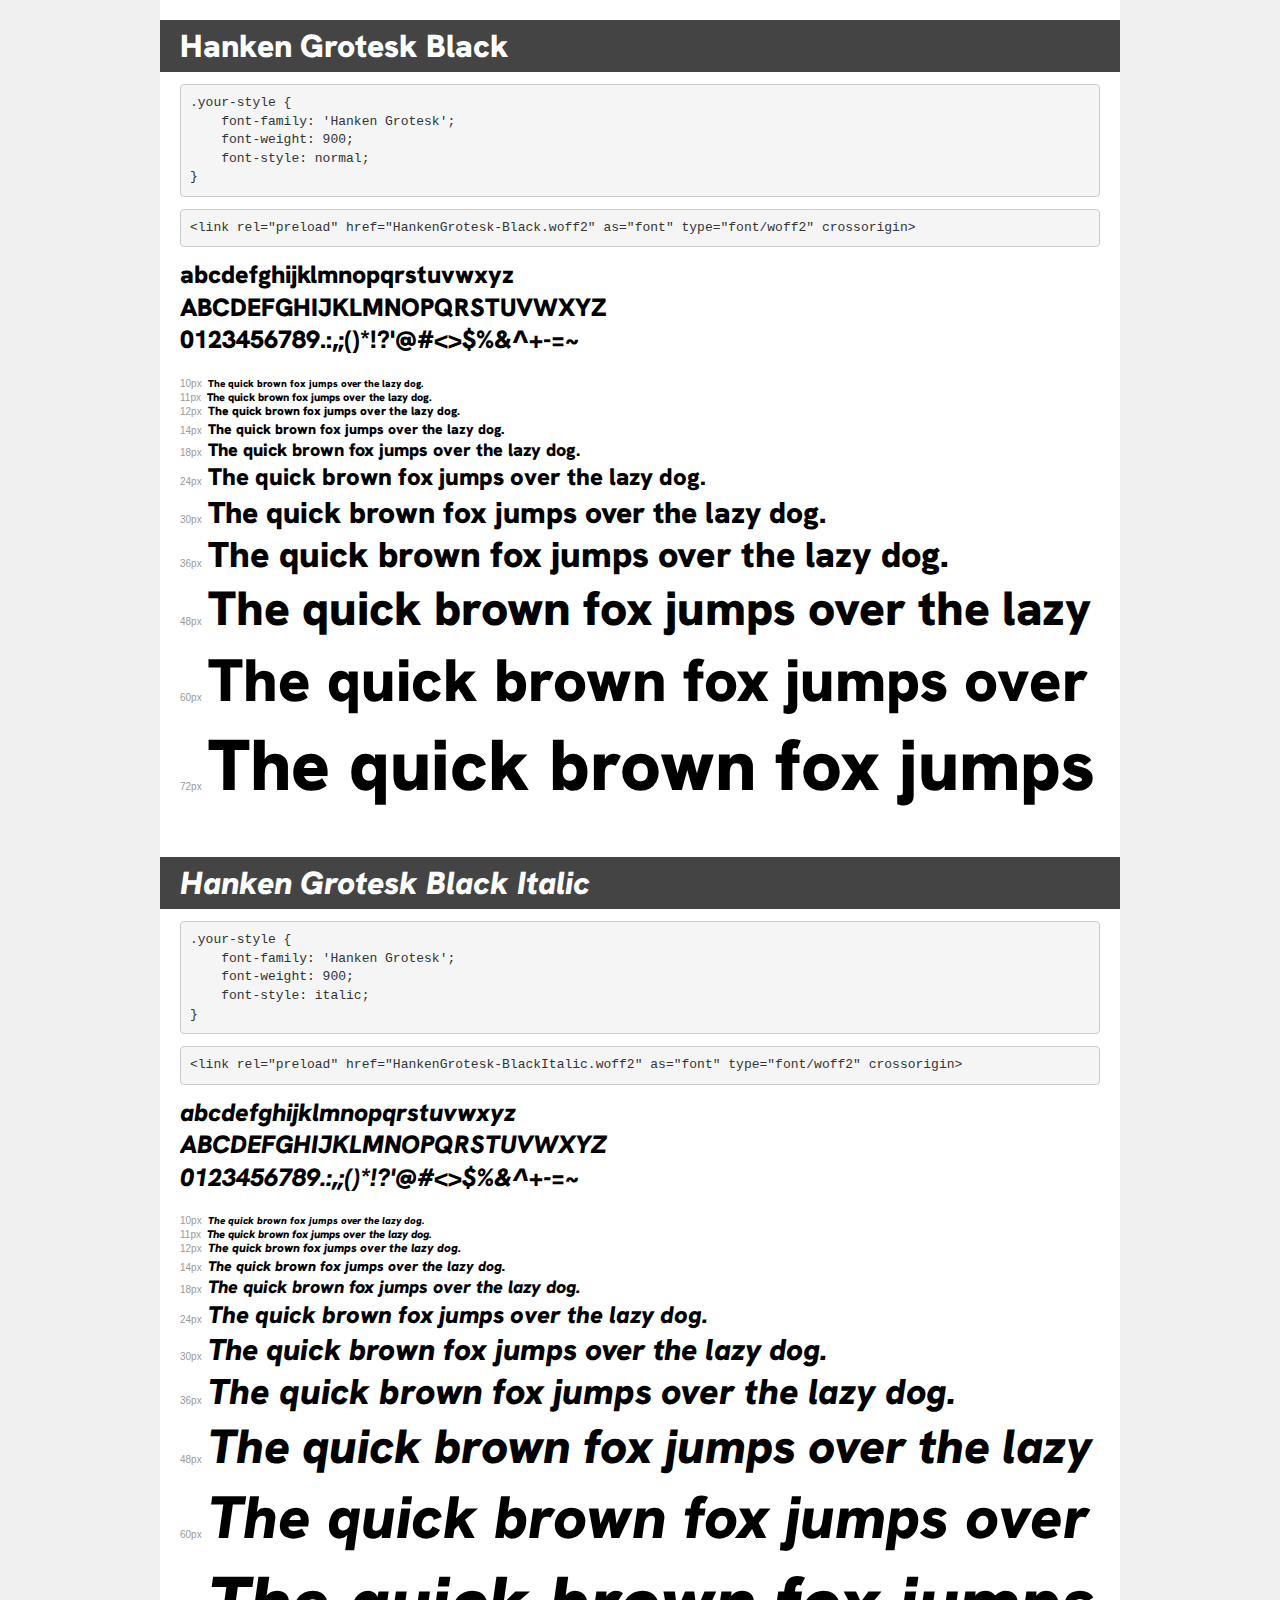
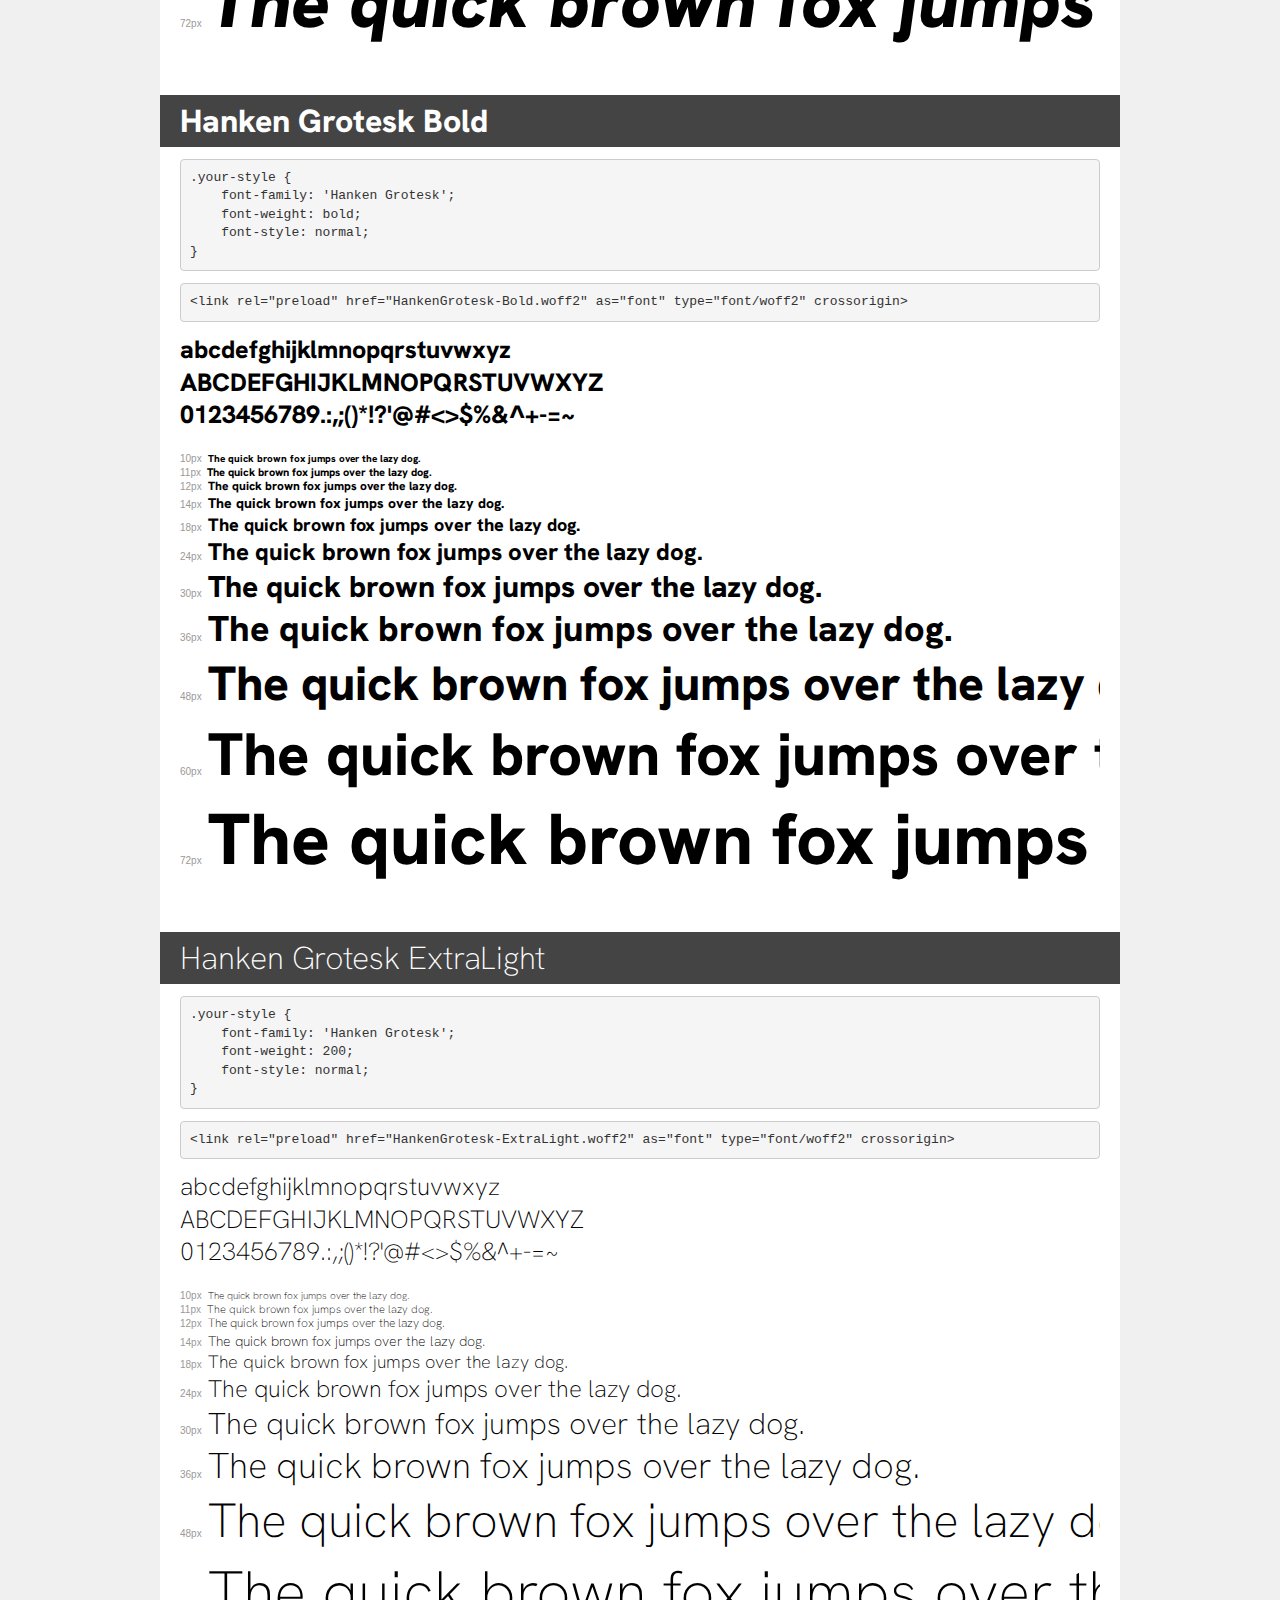
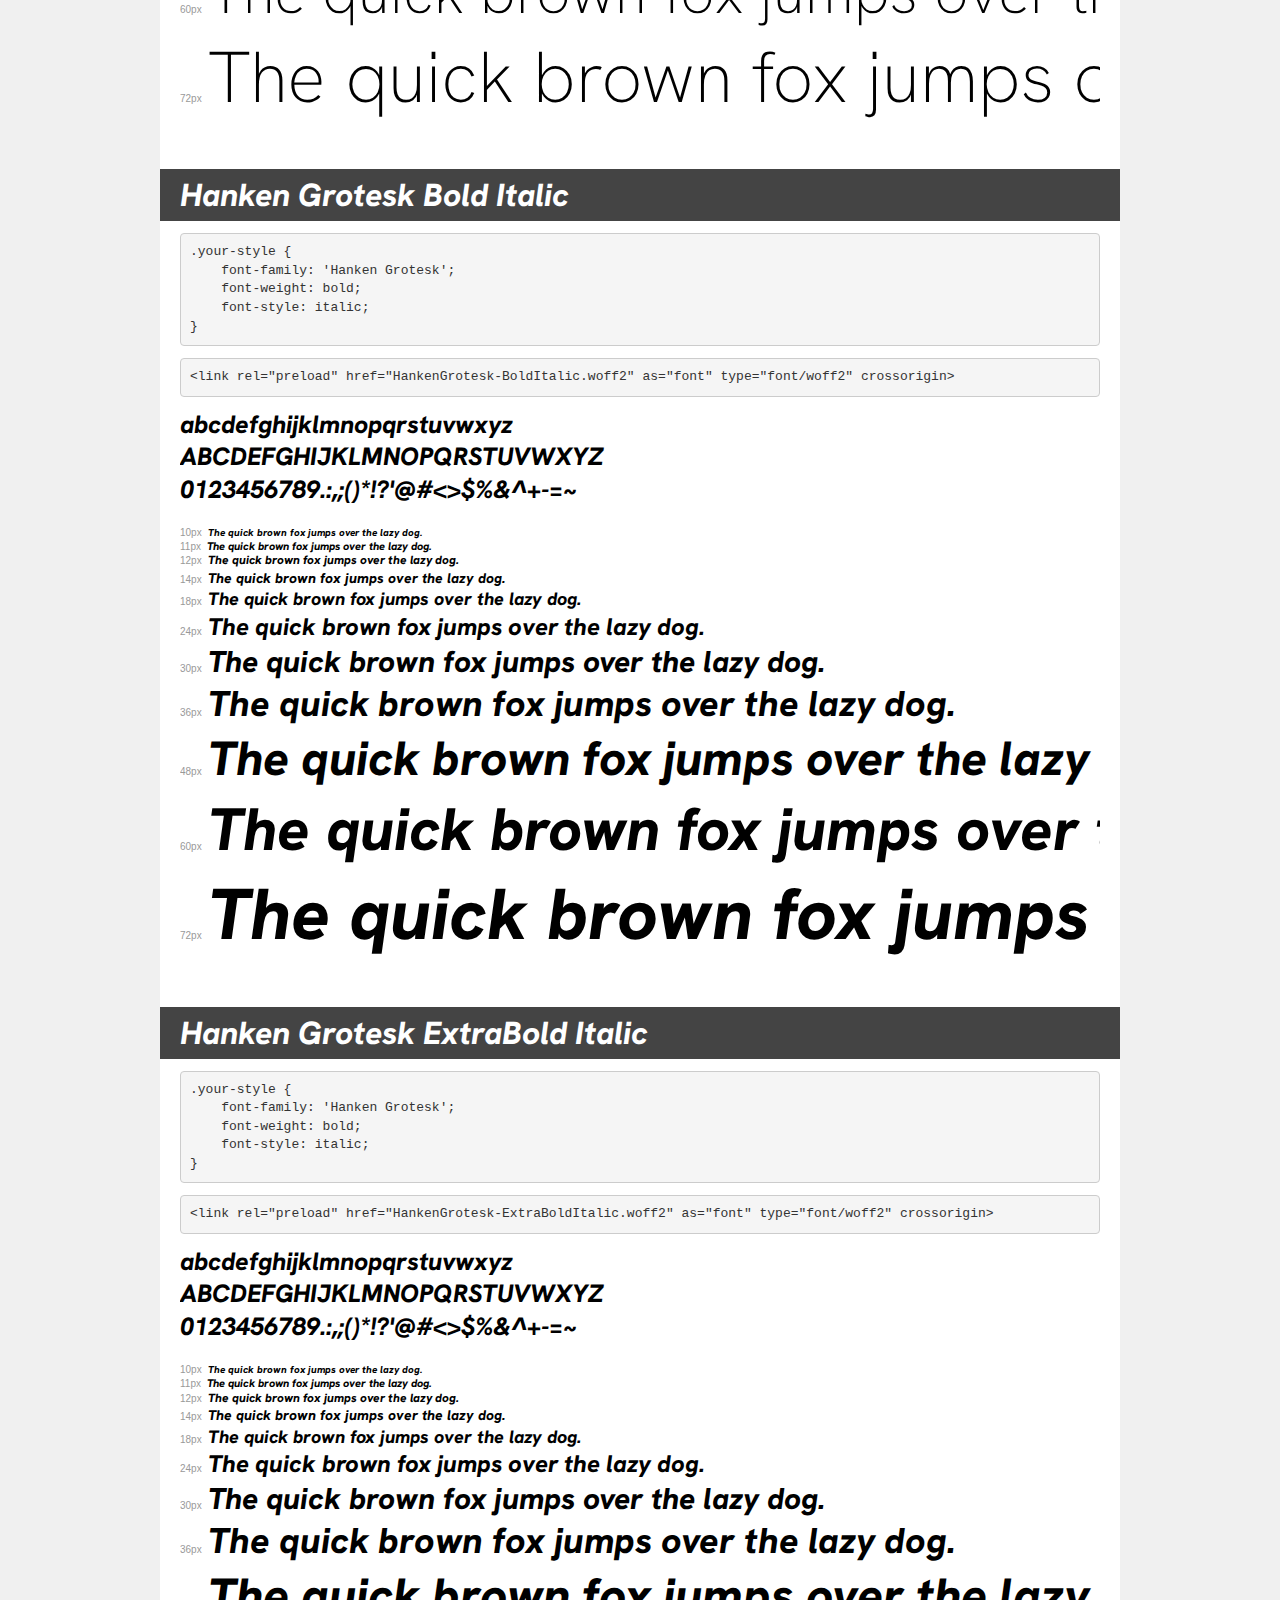
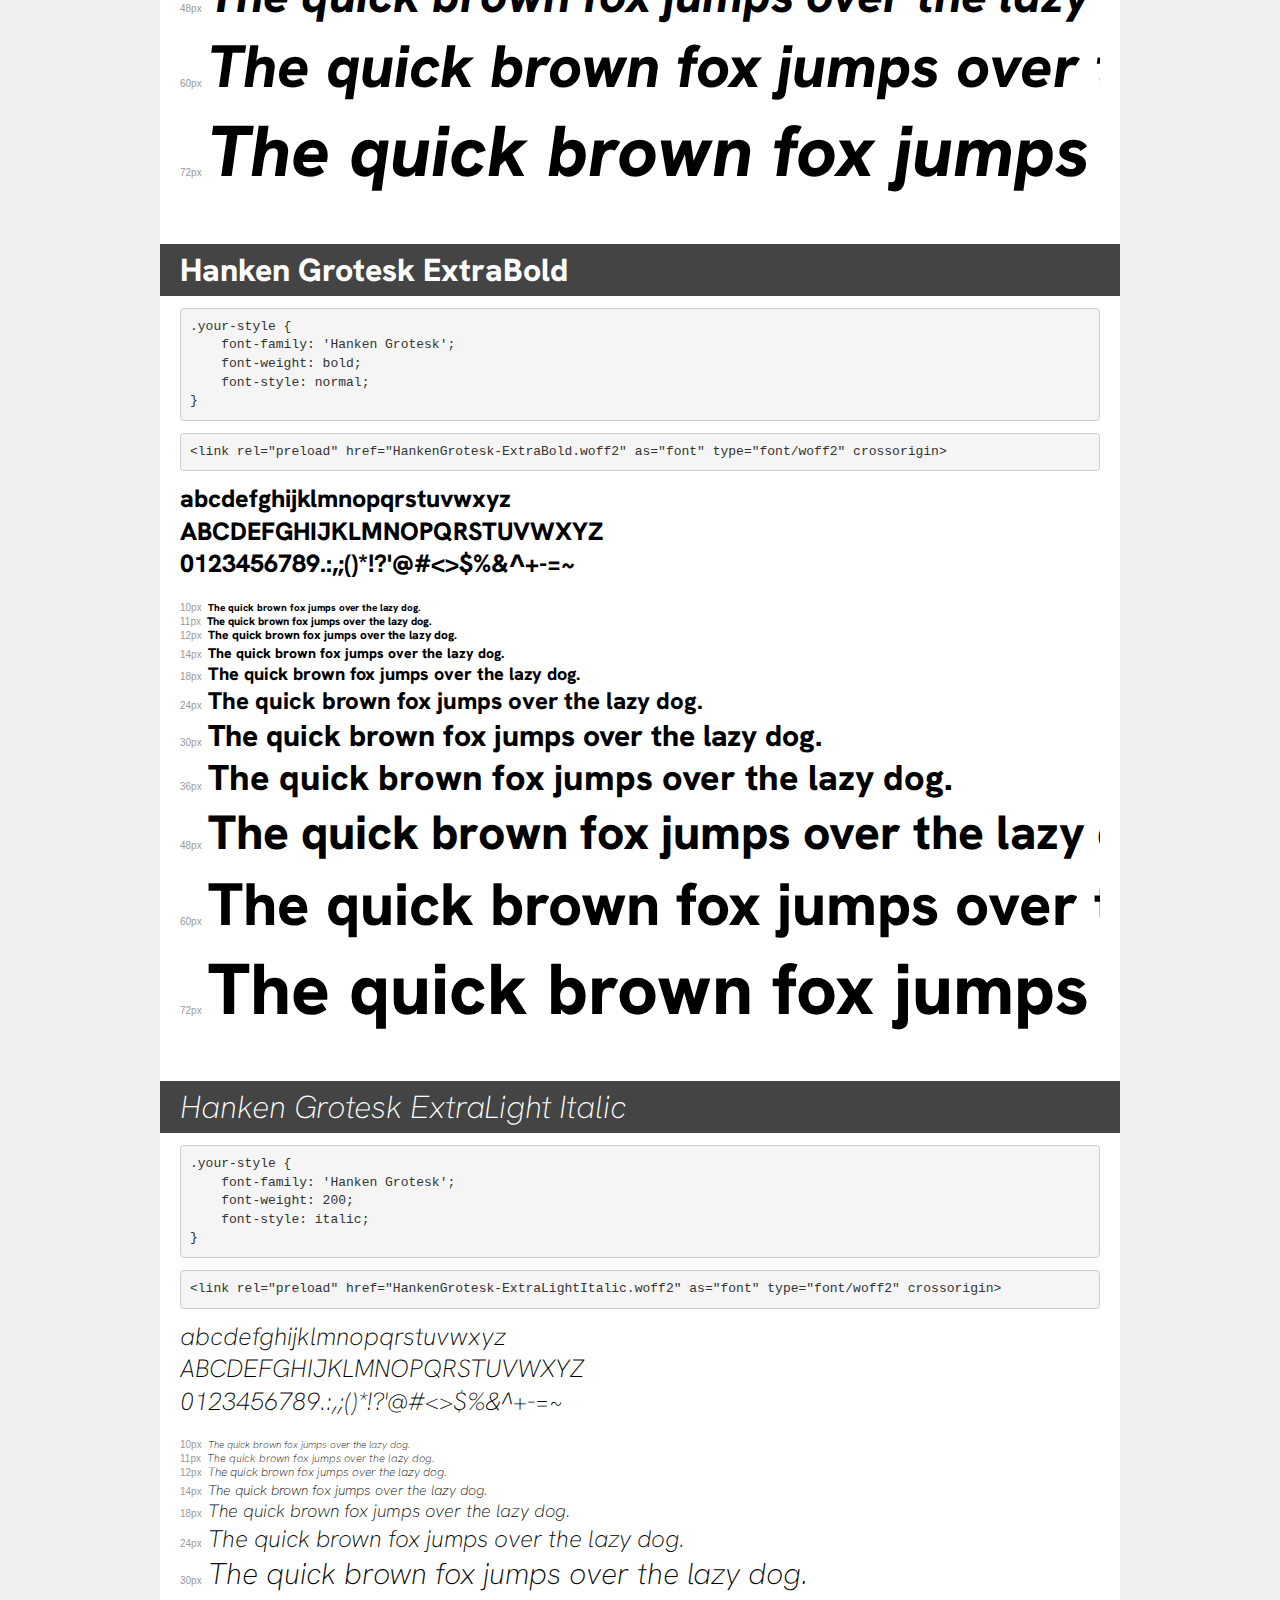
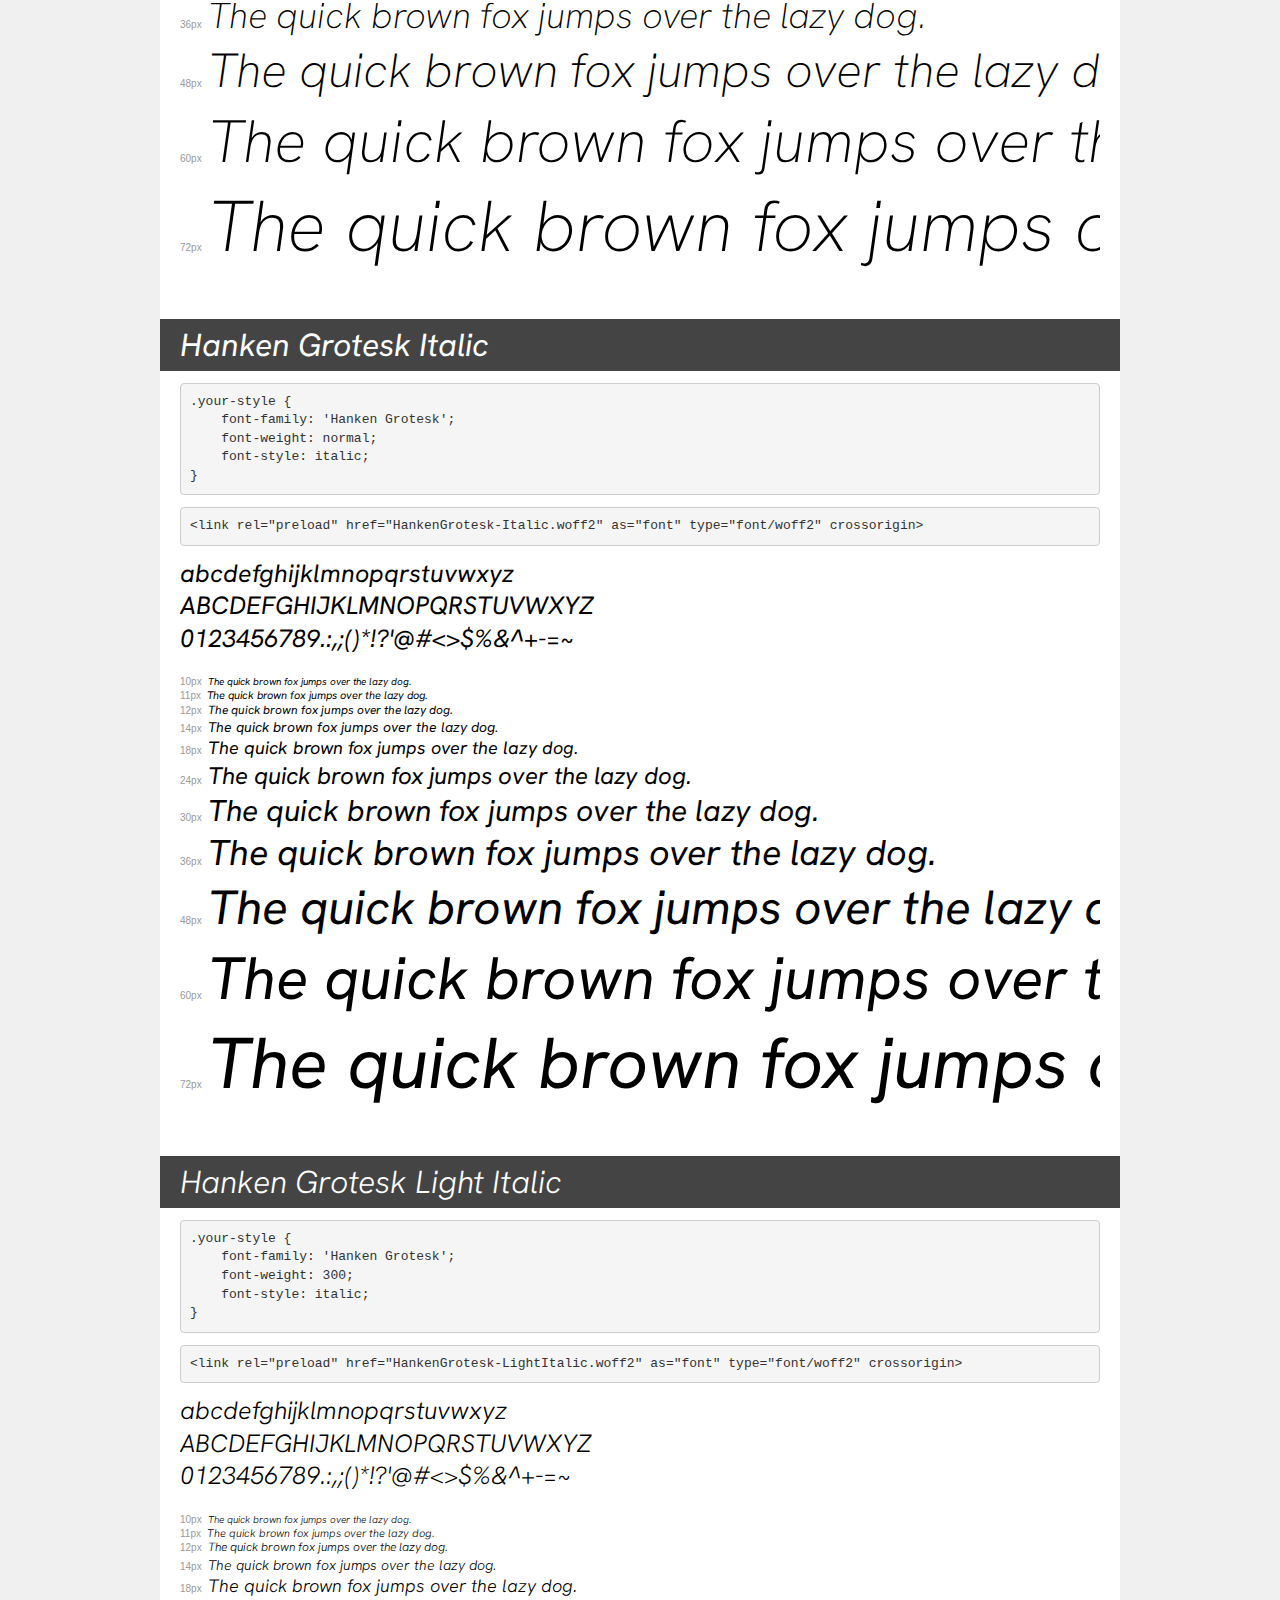
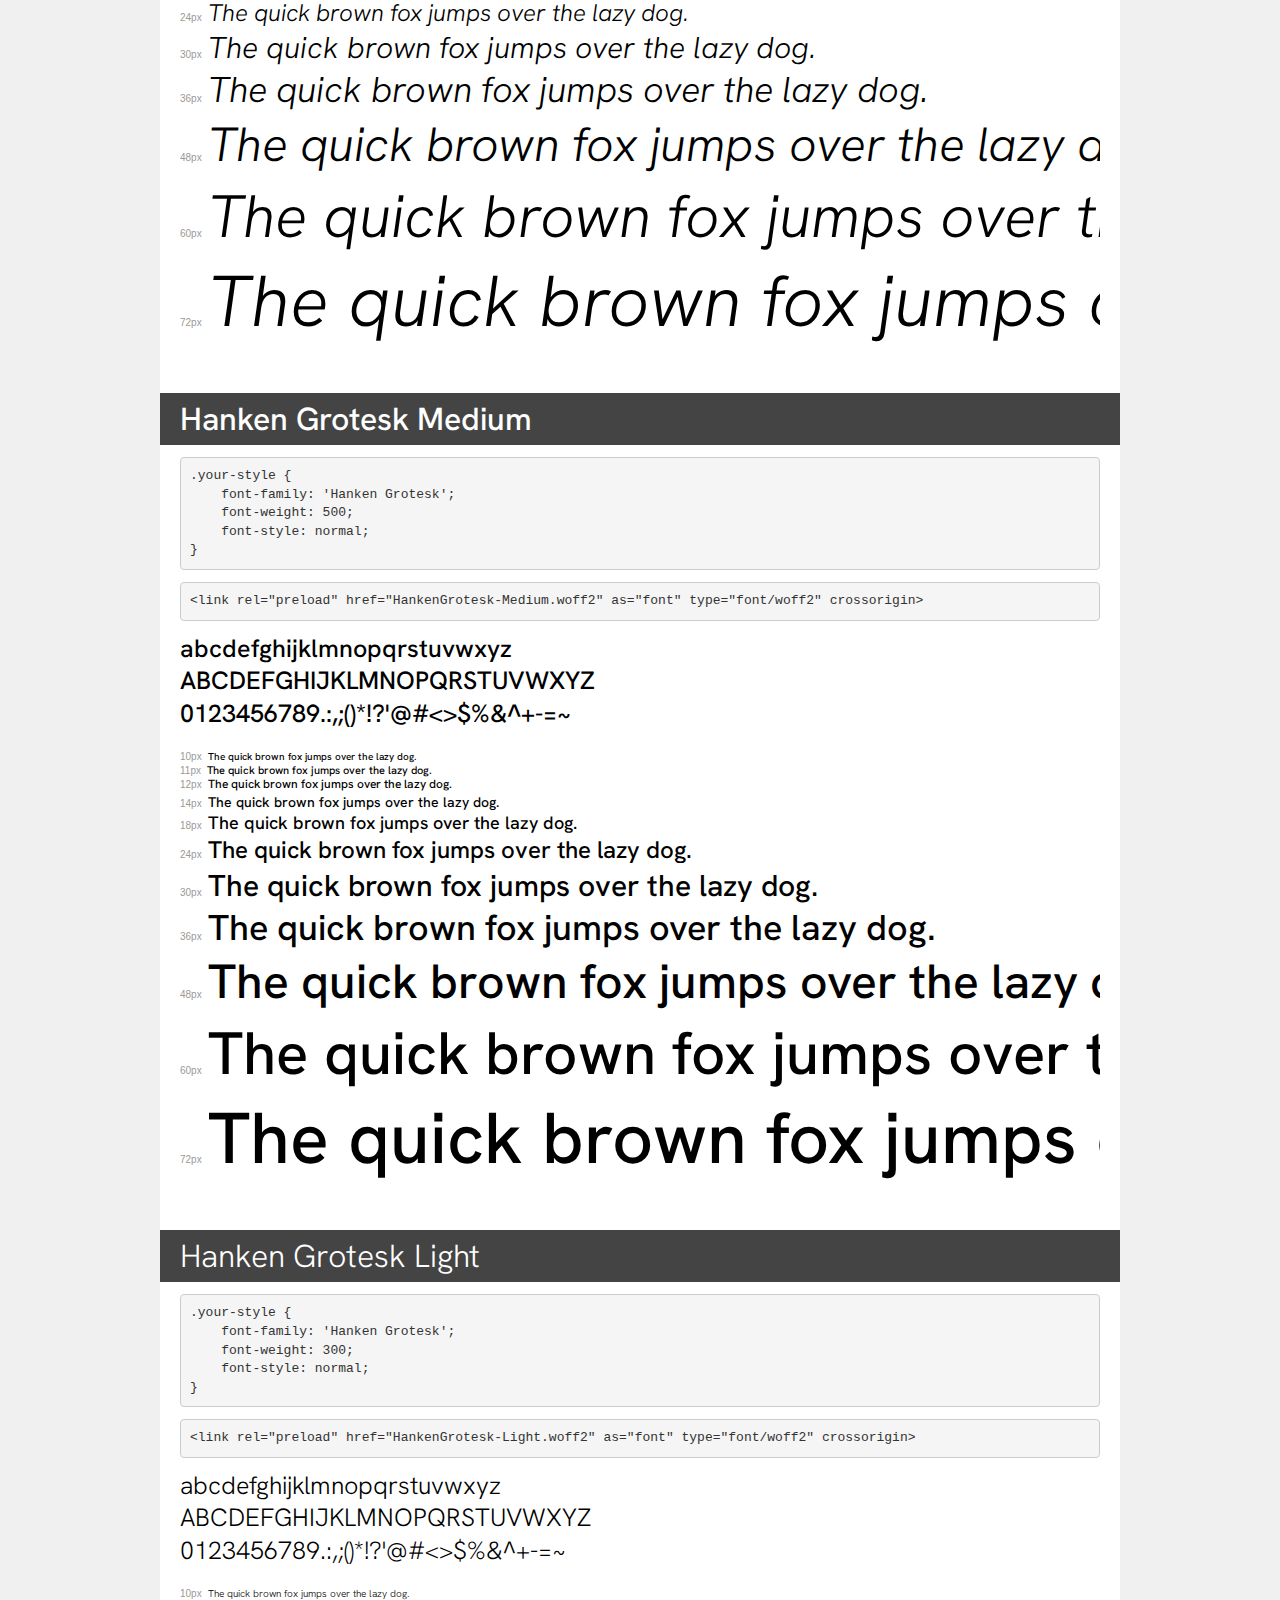
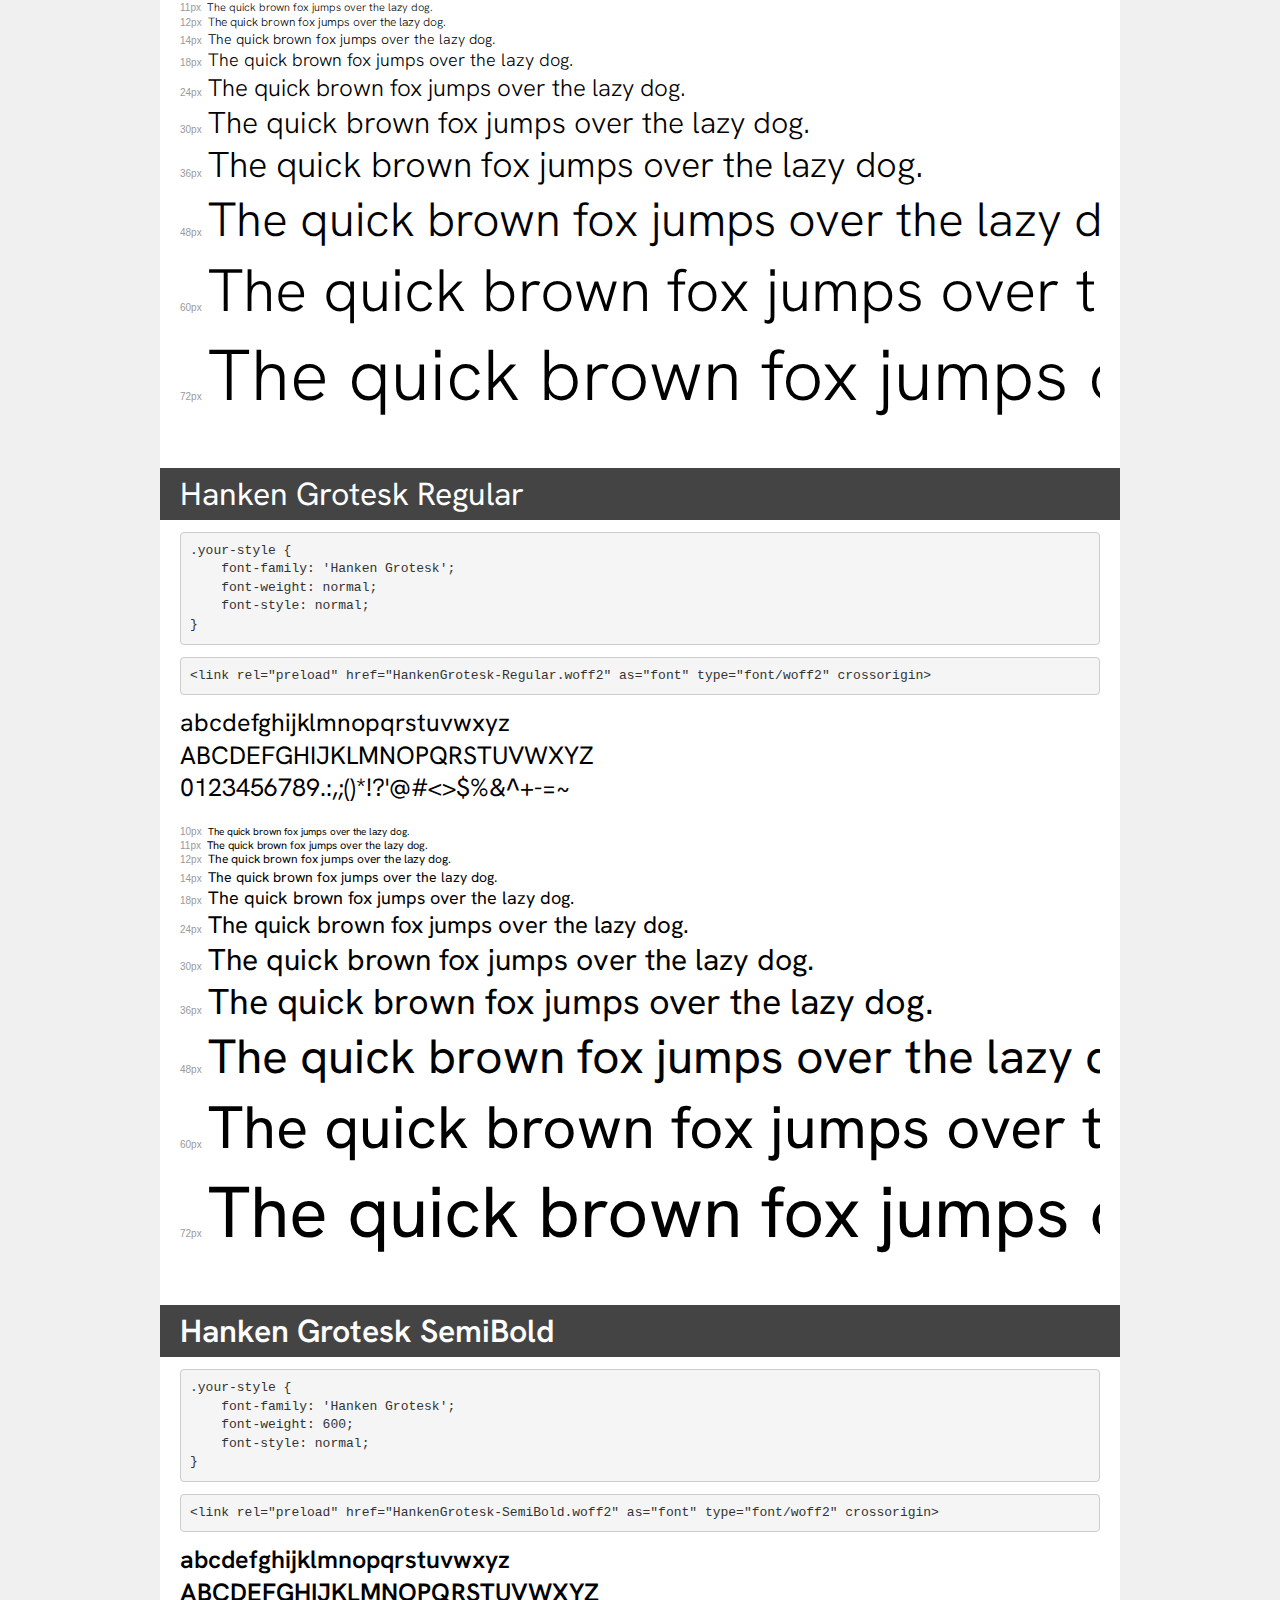
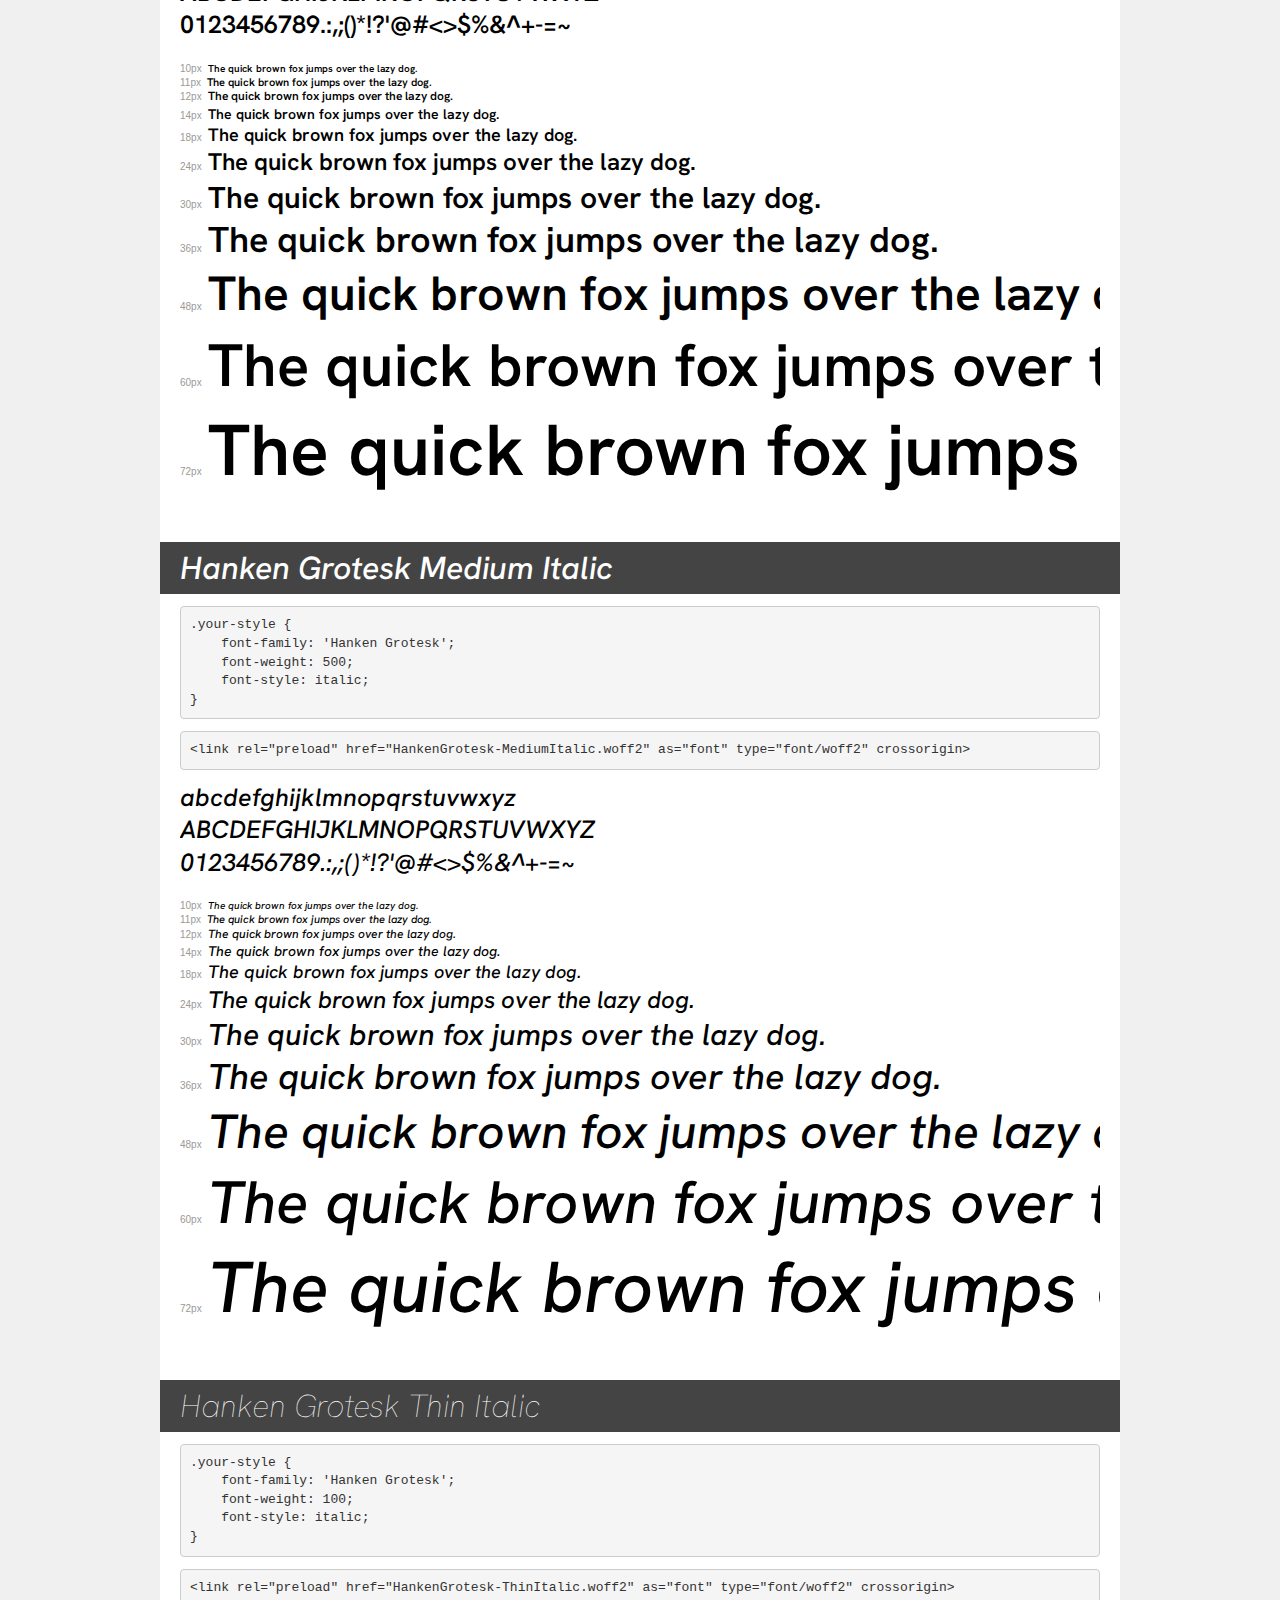
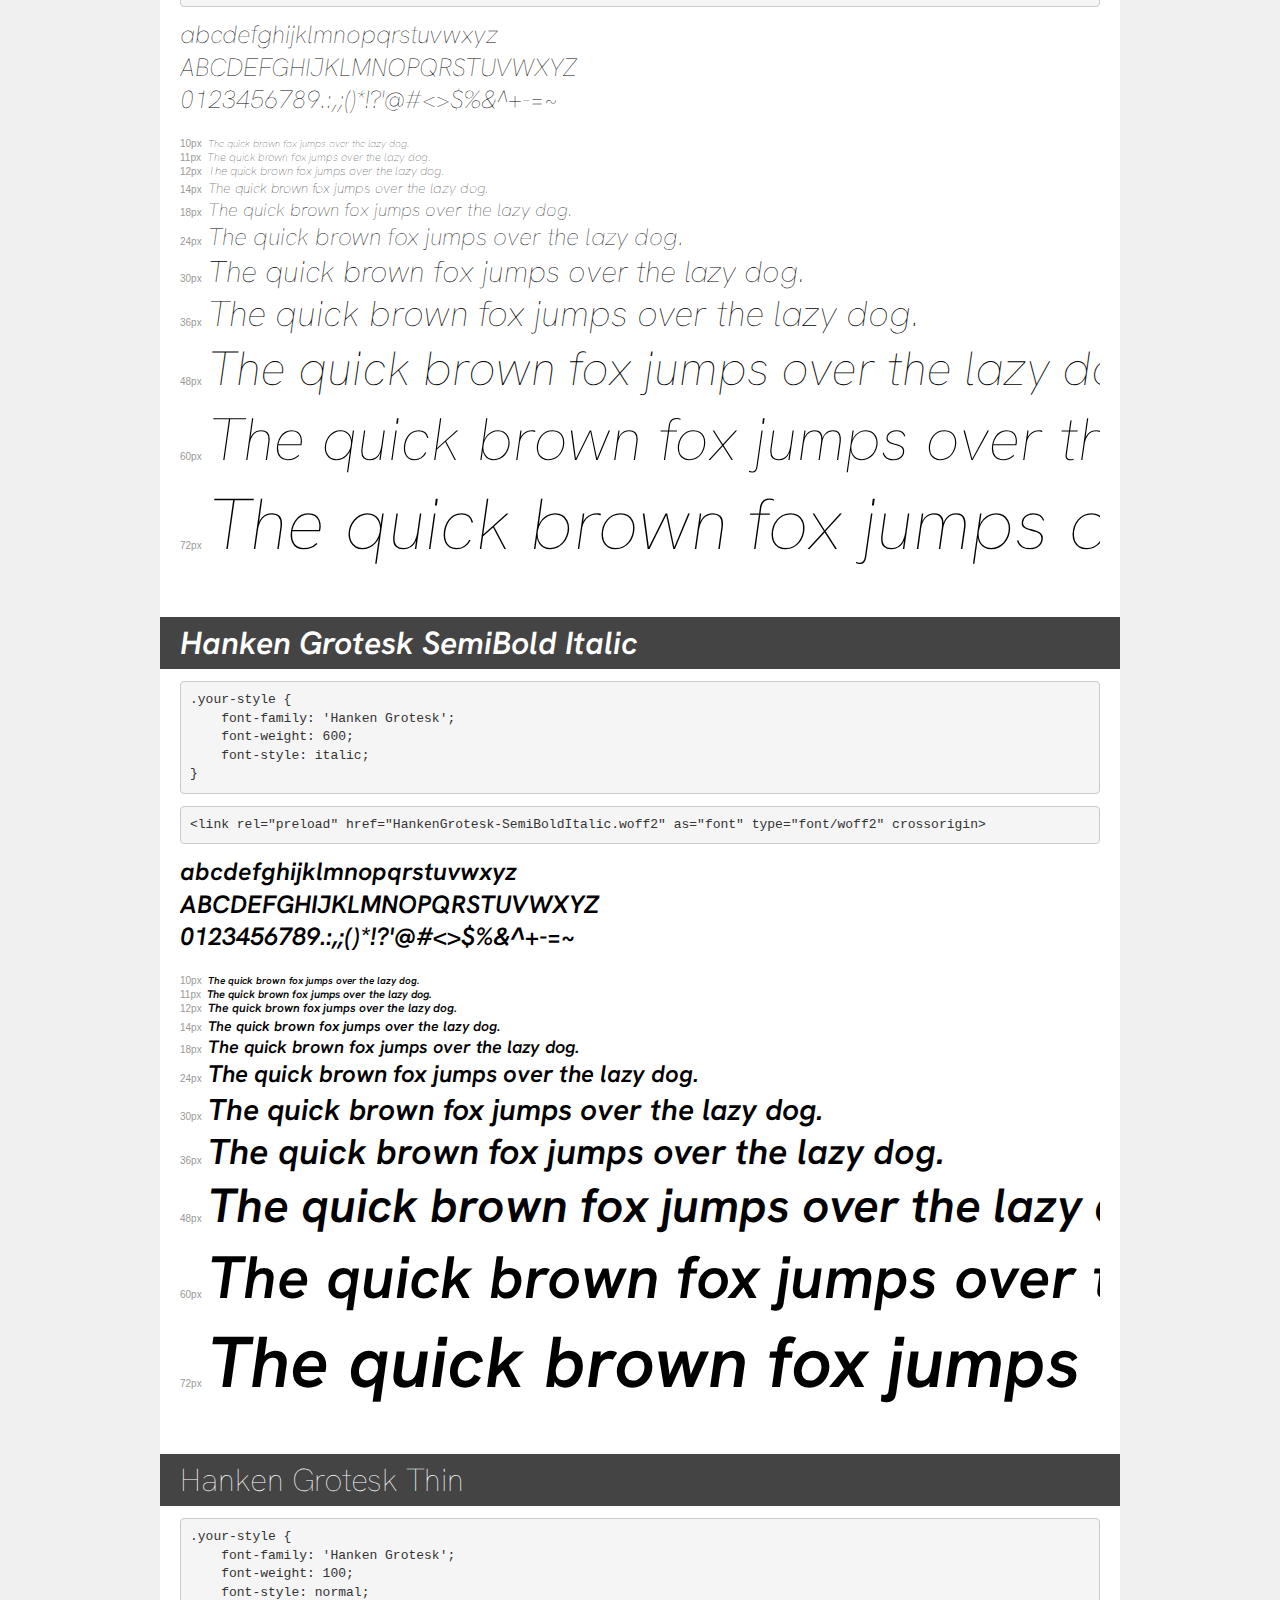
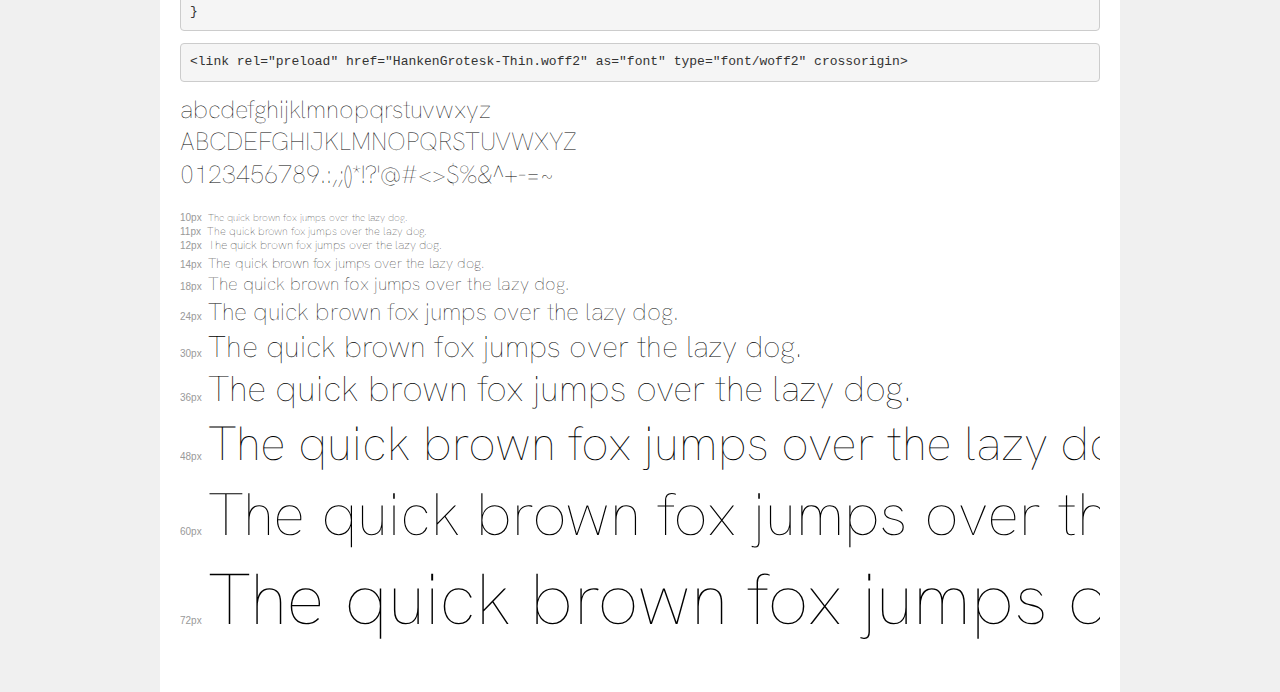
<file: assets/fonts/hanken_grotesk_font/demo.html>
<!DOCTYPE html>
<html lang="en">
<head>
    <meta charset="utf-8">
    <meta http-equiv="X-UA-Compatible" content="IE=edge">
    <meta name="viewport" content="width=device-width, initial-scale=1">
    <meta name="robots" content="noindex, noarchive">
    <meta name="format-detection" content="telephone=no">
    <title>Transfonter demo</title>
    <link href="stylesheet.css" rel="stylesheet">
    <style>
        /*
        http://meyerweb.com/eric/tools/css/reset/
        v2.0 | 20110126
        License: none (public domain)
        */
        html, body, div, span, applet, object, iframe,
        h1, h2, h3, h4, h5, h6, p, blockquote, pre,
        a, abbr, acronym, address, big, cite, code,
        del, dfn, em, img, ins, kbd, q, s, samp,
        small, strike, strong, sub, sup, tt, var,
        b, u, i, center,
        dl, dt, dd, ol, ul, li,
        fieldset, form, label, legend,
        table, caption, tbody, tfoot, thead, tr, th, td,
        article, aside, canvas, details, embed,
        figure, figcaption, footer, header, hgroup,
        menu, nav, output, ruby, section, summary,
        time, mark, audio, video {
            margin: 0;
            padding: 0;
            border: 0;
            font-size: 100%;
            font: inherit;
            vertical-align: baseline;
        }
        /* HTML5 display-role reset for older browsers */
        article, aside, details, figcaption, figure,
        footer, header, hgroup, menu, nav, section {
            display: block;
        }
        body {
            line-height: 1;
        }
        ol, ul {
            list-style: none;
        }
        blockquote, q {
            quotes: none;
        }
        blockquote:before, blockquote:after,
        q:before, q:after {
            content: '';
            content: none;
        }
        table {
            border-collapse: collapse;
            border-spacing: 0;
        }
        /* demo styles */
        body {
            background: #f0f0f0;
            color: #000;
        }
        .page {
            background: #fff;
            width: 920px;
            margin: 0 auto;
            padding: 20px 20px 0 20px;
            overflow: hidden;
        }
        .font-container {
            overflow-x: auto;
            overflow-y: hidden;
            margin-bottom: 40px;
            line-height: 1.3;
            white-space: nowrap;
            padding-bottom: 5px;
        }
        h1 {
            position: relative;
            background: #444;
            font-size: 32px;
            color: #fff;
            padding: 10px 20px;
            margin: 0 -20px 12px -20px;
        }
        .letters {
            font-size: 25px;
            margin-bottom: 20px;
        }
        .s10:before {
            content: '10px';
        }
        .s11:before {
            content: '11px';
        }
        .s12:before {
            content: '12px';
        }
        .s14:before {
            content: '14px';
        }
        .s18:before {
            content: '18px';
        }
        .s24:before {
            content: '24px';
        }
        .s30:before {
            content: '30px';
        }
        .s36:before {
            content: '36px';
        }
        .s48:before {
            content: '48px';
        }
        .s60:before {
            content: '60px';
        }
        .s72:before {
            content: '72px';
        }
        .s10:before, .s11:before, .s12:before, .s14:before,
        .s18:before, .s24:before, .s30:before, .s36:before,
        .s48:before, .s60:before, .s72:before {
            font-family: Arial, sans-serif;
            font-size: 10px;
            font-weight: normal;
            font-style: normal;
            color: #999;
            padding-right: 6px;
        }
        pre {
            display: block;
            padding: 9px;
            margin: 0 0 12px;
            font-family: Monaco, Menlo, Consolas, "Courier New", monospace;
            font-size: 13px;
            line-height: 1.428571429;
            color: #333;
            font-weight: normal;
            font-style: normal;
            background-color: #f5f5f5;
            border: 1px solid #ccc;
            overflow-x: auto;
            border-radius: 4px;
        }
        /* responsive */
        @media (max-width: 959px) {
            .page {
                width: auto;
                margin: 0;
            }
        }
    </style>
</head>
<body>
<div class="page">
    <div class="demo">
        <h1 style="font-family: 'Hanken Grotesk'; font-weight: 900; font-style: normal;">Hanken Grotesk Black</h1>
        <pre title="Usage">.your-style {
    font-family: 'Hanken Grotesk';
    font-weight: 900;
    font-style: normal;
}</pre>
        <pre title="Preload (optional)">
&lt;link rel=&quot;preload&quot; href=&quot;HankenGrotesk-Black.woff2&quot; as=&quot;font&quot; type=&quot;font/woff2&quot; crossorigin&gt;</pre>
        <div class="font-container" style="font-family: 'Hanken Grotesk'; font-weight: 900; font-style: normal;">
            <p class="letters">
                abcdefghijklmnopqrstuvwxyz<br>
ABCDEFGHIJKLMNOPQRSTUVWXYZ<br>
                0123456789.:,;()*!?'@#&lt;&gt;$%&^+-=~
            </p>
            <p class="s10" style="font-size: 10px;">The quick brown fox jumps over the lazy dog.</p>
            <p class="s11" style="font-size: 11px;">The quick brown fox jumps over the lazy dog.</p>
            <p class="s12" style="font-size: 12px;">The quick brown fox jumps over the lazy dog.</p>
            <p class="s14" style="font-size: 14px;">The quick brown fox jumps over the lazy dog.</p>
            <p class="s18" style="font-size: 18px;">The quick brown fox jumps over the lazy dog.</p>
            <p class="s24" style="font-size: 24px;">The quick brown fox jumps over the lazy dog.</p>
            <p class="s30" style="font-size: 30px;">The quick brown fox jumps over the lazy dog.</p>
            <p class="s36" style="font-size: 36px;">The quick brown fox jumps over the lazy dog.</p>
            <p class="s48" style="font-size: 48px;">The quick brown fox jumps over the lazy dog.</p>
            <p class="s60" style="font-size: 60px;">The quick brown fox jumps over the lazy dog.</p>
            <p class="s72" style="font-size: 72px;">The quick brown fox jumps over the lazy dog.</p>
        </div>
    </div>

    <div class="demo">
        <h1 style="font-family: 'Hanken Grotesk'; font-weight: 900; font-style: italic;">Hanken Grotesk Black Italic</h1>
        <pre title="Usage">.your-style {
    font-family: 'Hanken Grotesk';
    font-weight: 900;
    font-style: italic;
}</pre>
        <pre title="Preload (optional)">
&lt;link rel=&quot;preload&quot; href=&quot;HankenGrotesk-BlackItalic.woff2&quot; as=&quot;font&quot; type=&quot;font/woff2&quot; crossorigin&gt;</pre>
        <div class="font-container" style="font-family: 'Hanken Grotesk'; font-weight: 900; font-style: italic;">
            <p class="letters">
                abcdefghijklmnopqrstuvwxyz<br>
ABCDEFGHIJKLMNOPQRSTUVWXYZ<br>
                0123456789.:,;()*!?'@#&lt;&gt;$%&^+-=~
            </p>
            <p class="s10" style="font-size: 10px;">The quick brown fox jumps over the lazy dog.</p>
            <p class="s11" style="font-size: 11px;">The quick brown fox jumps over the lazy dog.</p>
            <p class="s12" style="font-size: 12px;">The quick brown fox jumps over the lazy dog.</p>
            <p class="s14" style="font-size: 14px;">The quick brown fox jumps over the lazy dog.</p>
            <p class="s18" style="font-size: 18px;">The quick brown fox jumps over the lazy dog.</p>
            <p class="s24" style="font-size: 24px;">The quick brown fox jumps over the lazy dog.</p>
            <p class="s30" style="font-size: 30px;">The quick brown fox jumps over the lazy dog.</p>
            <p class="s36" style="font-size: 36px;">The quick brown fox jumps over the lazy dog.</p>
            <p class="s48" style="font-size: 48px;">The quick brown fox jumps over the lazy dog.</p>
            <p class="s60" style="font-size: 60px;">The quick brown fox jumps over the lazy dog.</p>
            <p class="s72" style="font-size: 72px;">The quick brown fox jumps over the lazy dog.</p>
        </div>
    </div>

    <div class="demo">
        <h1 style="font-family: 'Hanken Grotesk'; font-weight: bold; font-style: normal;">Hanken Grotesk Bold</h1>
        <pre title="Usage">.your-style {
    font-family: 'Hanken Grotesk';
    font-weight: bold;
    font-style: normal;
}</pre>
        <pre title="Preload (optional)">
&lt;link rel=&quot;preload&quot; href=&quot;HankenGrotesk-Bold.woff2&quot; as=&quot;font&quot; type=&quot;font/woff2&quot; crossorigin&gt;</pre>
        <div class="font-container" style="font-family: 'Hanken Grotesk'; font-weight: bold; font-style: normal;">
            <p class="letters">
                abcdefghijklmnopqrstuvwxyz<br>
ABCDEFGHIJKLMNOPQRSTUVWXYZ<br>
                0123456789.:,;()*!?'@#&lt;&gt;$%&^+-=~
            </p>
            <p class="s10" style="font-size: 10px;">The quick brown fox jumps over the lazy dog.</p>
            <p class="s11" style="font-size: 11px;">The quick brown fox jumps over the lazy dog.</p>
            <p class="s12" style="font-size: 12px;">The quick brown fox jumps over the lazy dog.</p>
            <p class="s14" style="font-size: 14px;">The quick brown fox jumps over the lazy dog.</p>
            <p class="s18" style="font-size: 18px;">The quick brown fox jumps over the lazy dog.</p>
            <p class="s24" style="font-size: 24px;">The quick brown fox jumps over the lazy dog.</p>
            <p class="s30" style="font-size: 30px;">The quick brown fox jumps over the lazy dog.</p>
            <p class="s36" style="font-size: 36px;">The quick brown fox jumps over the lazy dog.</p>
            <p class="s48" style="font-size: 48px;">The quick brown fox jumps over the lazy dog.</p>
            <p class="s60" style="font-size: 60px;">The quick brown fox jumps over the lazy dog.</p>
            <p class="s72" style="font-size: 72px;">The quick brown fox jumps over the lazy dog.</p>
        </div>
    </div>

    <div class="demo">
        <h1 style="font-family: 'Hanken Grotesk'; font-weight: 200; font-style: normal;">Hanken Grotesk ExtraLight</h1>
        <pre title="Usage">.your-style {
    font-family: 'Hanken Grotesk';
    font-weight: 200;
    font-style: normal;
}</pre>
        <pre title="Preload (optional)">
&lt;link rel=&quot;preload&quot; href=&quot;HankenGrotesk-ExtraLight.woff2&quot; as=&quot;font&quot; type=&quot;font/woff2&quot; crossorigin&gt;</pre>
        <div class="font-container" style="font-family: 'Hanken Grotesk'; font-weight: 200; font-style: normal;">
            <p class="letters">
                abcdefghijklmnopqrstuvwxyz<br>
ABCDEFGHIJKLMNOPQRSTUVWXYZ<br>
                0123456789.:,;()*!?'@#&lt;&gt;$%&^+-=~
            </p>
            <p class="s10" style="font-size: 10px;">The quick brown fox jumps over the lazy dog.</p>
            <p class="s11" style="font-size: 11px;">The quick brown fox jumps over the lazy dog.</p>
            <p class="s12" style="font-size: 12px;">The quick brown fox jumps over the lazy dog.</p>
            <p class="s14" style="font-size: 14px;">The quick brown fox jumps over the lazy dog.</p>
            <p class="s18" style="font-size: 18px;">The quick brown fox jumps over the lazy dog.</p>
            <p class="s24" style="font-size: 24px;">The quick brown fox jumps over the lazy dog.</p>
            <p class="s30" style="font-size: 30px;">The quick brown fox jumps over the lazy dog.</p>
            <p class="s36" style="font-size: 36px;">The quick brown fox jumps over the lazy dog.</p>
            <p class="s48" style="font-size: 48px;">The quick brown fox jumps over the lazy dog.</p>
            <p class="s60" style="font-size: 60px;">The quick brown fox jumps over the lazy dog.</p>
            <p class="s72" style="font-size: 72px;">The quick brown fox jumps over the lazy dog.</p>
        </div>
    </div>

    <div class="demo">
        <h1 style="font-family: 'Hanken Grotesk'; font-weight: bold; font-style: italic;">Hanken Grotesk Bold Italic</h1>
        <pre title="Usage">.your-style {
    font-family: 'Hanken Grotesk';
    font-weight: bold;
    font-style: italic;
}</pre>
        <pre title="Preload (optional)">
&lt;link rel=&quot;preload&quot; href=&quot;HankenGrotesk-BoldItalic.woff2&quot; as=&quot;font&quot; type=&quot;font/woff2&quot; crossorigin&gt;</pre>
        <div class="font-container" style="font-family: 'Hanken Grotesk'; font-weight: bold; font-style: italic;">
            <p class="letters">
                abcdefghijklmnopqrstuvwxyz<br>
ABCDEFGHIJKLMNOPQRSTUVWXYZ<br>
                0123456789.:,;()*!?'@#&lt;&gt;$%&^+-=~
            </p>
            <p class="s10" style="font-size: 10px;">The quick brown fox jumps over the lazy dog.</p>
            <p class="s11" style="font-size: 11px;">The quick brown fox jumps over the lazy dog.</p>
            <p class="s12" style="font-size: 12px;">The quick brown fox jumps over the lazy dog.</p>
            <p class="s14" style="font-size: 14px;">The quick brown fox jumps over the lazy dog.</p>
            <p class="s18" style="font-size: 18px;">The quick brown fox jumps over the lazy dog.</p>
            <p class="s24" style="font-size: 24px;">The quick brown fox jumps over the lazy dog.</p>
            <p class="s30" style="font-size: 30px;">The quick brown fox jumps over the lazy dog.</p>
            <p class="s36" style="font-size: 36px;">The quick brown fox jumps over the lazy dog.</p>
            <p class="s48" style="font-size: 48px;">The quick brown fox jumps over the lazy dog.</p>
            <p class="s60" style="font-size: 60px;">The quick brown fox jumps over the lazy dog.</p>
            <p class="s72" style="font-size: 72px;">The quick brown fox jumps over the lazy dog.</p>
        </div>
    </div>

    <div class="demo">
        <h1 style="font-family: 'Hanken Grotesk'; font-weight: bold; font-style: italic;">Hanken Grotesk ExtraBold Italic</h1>
        <pre title="Usage">.your-style {
    font-family: 'Hanken Grotesk';
    font-weight: bold;
    font-style: italic;
}</pre>
        <pre title="Preload (optional)">
&lt;link rel=&quot;preload&quot; href=&quot;HankenGrotesk-ExtraBoldItalic.woff2&quot; as=&quot;font&quot; type=&quot;font/woff2&quot; crossorigin&gt;</pre>
        <div class="font-container" style="font-family: 'Hanken Grotesk'; font-weight: bold; font-style: italic;">
            <p class="letters">
                abcdefghijklmnopqrstuvwxyz<br>
ABCDEFGHIJKLMNOPQRSTUVWXYZ<br>
                0123456789.:,;()*!?'@#&lt;&gt;$%&^+-=~
            </p>
            <p class="s10" style="font-size: 10px;">The quick brown fox jumps over the lazy dog.</p>
            <p class="s11" style="font-size: 11px;">The quick brown fox jumps over the lazy dog.</p>
            <p class="s12" style="font-size: 12px;">The quick brown fox jumps over the lazy dog.</p>
            <p class="s14" style="font-size: 14px;">The quick brown fox jumps over the lazy dog.</p>
            <p class="s18" style="font-size: 18px;">The quick brown fox jumps over the lazy dog.</p>
            <p class="s24" style="font-size: 24px;">The quick brown fox jumps over the lazy dog.</p>
            <p class="s30" style="font-size: 30px;">The quick brown fox jumps over the lazy dog.</p>
            <p class="s36" style="font-size: 36px;">The quick brown fox jumps over the lazy dog.</p>
            <p class="s48" style="font-size: 48px;">The quick brown fox jumps over the lazy dog.</p>
            <p class="s60" style="font-size: 60px;">The quick brown fox jumps over the lazy dog.</p>
            <p class="s72" style="font-size: 72px;">The quick brown fox jumps over the lazy dog.</p>
        </div>
    </div>

    <div class="demo">
        <h1 style="font-family: 'Hanken Grotesk'; font-weight: bold; font-style: normal;">Hanken Grotesk ExtraBold</h1>
        <pre title="Usage">.your-style {
    font-family: 'Hanken Grotesk';
    font-weight: bold;
    font-style: normal;
}</pre>
        <pre title="Preload (optional)">
&lt;link rel=&quot;preload&quot; href=&quot;HankenGrotesk-ExtraBold.woff2&quot; as=&quot;font&quot; type=&quot;font/woff2&quot; crossorigin&gt;</pre>
        <div class="font-container" style="font-family: 'Hanken Grotesk'; font-weight: bold; font-style: normal;">
            <p class="letters">
                abcdefghijklmnopqrstuvwxyz<br>
ABCDEFGHIJKLMNOPQRSTUVWXYZ<br>
                0123456789.:,;()*!?'@#&lt;&gt;$%&^+-=~
            </p>
            <p class="s10" style="font-size: 10px;">The quick brown fox jumps over the lazy dog.</p>
            <p class="s11" style="font-size: 11px;">The quick brown fox jumps over the lazy dog.</p>
            <p class="s12" style="font-size: 12px;">The quick brown fox jumps over the lazy dog.</p>
            <p class="s14" style="font-size: 14px;">The quick brown fox jumps over the lazy dog.</p>
            <p class="s18" style="font-size: 18px;">The quick brown fox jumps over the lazy dog.</p>
            <p class="s24" style="font-size: 24px;">The quick brown fox jumps over the lazy dog.</p>
            <p class="s30" style="font-size: 30px;">The quick brown fox jumps over the lazy dog.</p>
            <p class="s36" style="font-size: 36px;">The quick brown fox jumps over the lazy dog.</p>
            <p class="s48" style="font-size: 48px;">The quick brown fox jumps over the lazy dog.</p>
            <p class="s60" style="font-size: 60px;">The quick brown fox jumps over the lazy dog.</p>
            <p class="s72" style="font-size: 72px;">The quick brown fox jumps over the lazy dog.</p>
        </div>
    </div>

    <div class="demo">
        <h1 style="font-family: 'Hanken Grotesk'; font-weight: 200; font-style: italic;">Hanken Grotesk ExtraLight Italic</h1>
        <pre title="Usage">.your-style {
    font-family: 'Hanken Grotesk';
    font-weight: 200;
    font-style: italic;
}</pre>
        <pre title="Preload (optional)">
&lt;link rel=&quot;preload&quot; href=&quot;HankenGrotesk-ExtraLightItalic.woff2&quot; as=&quot;font&quot; type=&quot;font/woff2&quot; crossorigin&gt;</pre>
        <div class="font-container" style="font-family: 'Hanken Grotesk'; font-weight: 200; font-style: italic;">
            <p class="letters">
                abcdefghijklmnopqrstuvwxyz<br>
ABCDEFGHIJKLMNOPQRSTUVWXYZ<br>
                0123456789.:,;()*!?'@#&lt;&gt;$%&^+-=~
            </p>
            <p class="s10" style="font-size: 10px;">The quick brown fox jumps over the lazy dog.</p>
            <p class="s11" style="font-size: 11px;">The quick brown fox jumps over the lazy dog.</p>
            <p class="s12" style="font-size: 12px;">The quick brown fox jumps over the lazy dog.</p>
            <p class="s14" style="font-size: 14px;">The quick brown fox jumps over the lazy dog.</p>
            <p class="s18" style="font-size: 18px;">The quick brown fox jumps over the lazy dog.</p>
            <p class="s24" style="font-size: 24px;">The quick brown fox jumps over the lazy dog.</p>
            <p class="s30" style="font-size: 30px;">The quick brown fox jumps over the lazy dog.</p>
            <p class="s36" style="font-size: 36px;">The quick brown fox jumps over the lazy dog.</p>
            <p class="s48" style="font-size: 48px;">The quick brown fox jumps over the lazy dog.</p>
            <p class="s60" style="font-size: 60px;">The quick brown fox jumps over the lazy dog.</p>
            <p class="s72" style="font-size: 72px;">The quick brown fox jumps over the lazy dog.</p>
        </div>
    </div>

    <div class="demo">
        <h1 style="font-family: 'Hanken Grotesk'; font-weight: normal; font-style: italic;">Hanken Grotesk Italic</h1>
        <pre title="Usage">.your-style {
    font-family: 'Hanken Grotesk';
    font-weight: normal;
    font-style: italic;
}</pre>
        <pre title="Preload (optional)">
&lt;link rel=&quot;preload&quot; href=&quot;HankenGrotesk-Italic.woff2&quot; as=&quot;font&quot; type=&quot;font/woff2&quot; crossorigin&gt;</pre>
        <div class="font-container" style="font-family: 'Hanken Grotesk'; font-weight: normal; font-style: italic;">
            <p class="letters">
                abcdefghijklmnopqrstuvwxyz<br>
ABCDEFGHIJKLMNOPQRSTUVWXYZ<br>
                0123456789.:,;()*!?'@#&lt;&gt;$%&^+-=~
            </p>
            <p class="s10" style="font-size: 10px;">The quick brown fox jumps over the lazy dog.</p>
            <p class="s11" style="font-size: 11px;">The quick brown fox jumps over the lazy dog.</p>
            <p class="s12" style="font-size: 12px;">The quick brown fox jumps over the lazy dog.</p>
            <p class="s14" style="font-size: 14px;">The quick brown fox jumps over the lazy dog.</p>
            <p class="s18" style="font-size: 18px;">The quick brown fox jumps over the lazy dog.</p>
            <p class="s24" style="font-size: 24px;">The quick brown fox jumps over the lazy dog.</p>
            <p class="s30" style="font-size: 30px;">The quick brown fox jumps over the lazy dog.</p>
            <p class="s36" style="font-size: 36px;">The quick brown fox jumps over the lazy dog.</p>
            <p class="s48" style="font-size: 48px;">The quick brown fox jumps over the lazy dog.</p>
            <p class="s60" style="font-size: 60px;">The quick brown fox jumps over the lazy dog.</p>
            <p class="s72" style="font-size: 72px;">The quick brown fox jumps over the lazy dog.</p>
        </div>
    </div>

    <div class="demo">
        <h1 style="font-family: 'Hanken Grotesk'; font-weight: 300; font-style: italic;">Hanken Grotesk Light Italic</h1>
        <pre title="Usage">.your-style {
    font-family: 'Hanken Grotesk';
    font-weight: 300;
    font-style: italic;
}</pre>
        <pre title="Preload (optional)">
&lt;link rel=&quot;preload&quot; href=&quot;HankenGrotesk-LightItalic.woff2&quot; as=&quot;font&quot; type=&quot;font/woff2&quot; crossorigin&gt;</pre>
        <div class="font-container" style="font-family: 'Hanken Grotesk'; font-weight: 300; font-style: italic;">
            <p class="letters">
                abcdefghijklmnopqrstuvwxyz<br>
ABCDEFGHIJKLMNOPQRSTUVWXYZ<br>
                0123456789.:,;()*!?'@#&lt;&gt;$%&^+-=~
            </p>
            <p class="s10" style="font-size: 10px;">The quick brown fox jumps over the lazy dog.</p>
            <p class="s11" style="font-size: 11px;">The quick brown fox jumps over the lazy dog.</p>
            <p class="s12" style="font-size: 12px;">The quick brown fox jumps over the lazy dog.</p>
            <p class="s14" style="font-size: 14px;">The quick brown fox jumps over the lazy dog.</p>
            <p class="s18" style="font-size: 18px;">The quick brown fox jumps over the lazy dog.</p>
            <p class="s24" style="font-size: 24px;">The quick brown fox jumps over the lazy dog.</p>
            <p class="s30" style="font-size: 30px;">The quick brown fox jumps over the lazy dog.</p>
            <p class="s36" style="font-size: 36px;">The quick brown fox jumps over the lazy dog.</p>
            <p class="s48" style="font-size: 48px;">The quick brown fox jumps over the lazy dog.</p>
            <p class="s60" style="font-size: 60px;">The quick brown fox jumps over the lazy dog.</p>
            <p class="s72" style="font-size: 72px;">The quick brown fox jumps over the lazy dog.</p>
        </div>
    </div>

    <div class="demo">
        <h1 style="font-family: 'Hanken Grotesk'; font-weight: 500; font-style: normal;">Hanken Grotesk Medium</h1>
        <pre title="Usage">.your-style {
    font-family: 'Hanken Grotesk';
    font-weight: 500;
    font-style: normal;
}</pre>
        <pre title="Preload (optional)">
&lt;link rel=&quot;preload&quot; href=&quot;HankenGrotesk-Medium.woff2&quot; as=&quot;font&quot; type=&quot;font/woff2&quot; crossorigin&gt;</pre>
        <div class="font-container" style="font-family: 'Hanken Grotesk'; font-weight: 500; font-style: normal;">
            <p class="letters">
                abcdefghijklmnopqrstuvwxyz<br>
ABCDEFGHIJKLMNOPQRSTUVWXYZ<br>
                0123456789.:,;()*!?'@#&lt;&gt;$%&^+-=~
            </p>
            <p class="s10" style="font-size: 10px;">The quick brown fox jumps over the lazy dog.</p>
            <p class="s11" style="font-size: 11px;">The quick brown fox jumps over the lazy dog.</p>
            <p class="s12" style="font-size: 12px;">The quick brown fox jumps over the lazy dog.</p>
            <p class="s14" style="font-size: 14px;">The quick brown fox jumps over the lazy dog.</p>
            <p class="s18" style="font-size: 18px;">The quick brown fox jumps over the lazy dog.</p>
            <p class="s24" style="font-size: 24px;">The quick brown fox jumps over the lazy dog.</p>
            <p class="s30" style="font-size: 30px;">The quick brown fox jumps over the lazy dog.</p>
            <p class="s36" style="font-size: 36px;">The quick brown fox jumps over the lazy dog.</p>
            <p class="s48" style="font-size: 48px;">The quick brown fox jumps over the lazy dog.</p>
            <p class="s60" style="font-size: 60px;">The quick brown fox jumps over the lazy dog.</p>
            <p class="s72" style="font-size: 72px;">The quick brown fox jumps over the lazy dog.</p>
        </div>
    </div>

    <div class="demo">
        <h1 style="font-family: 'Hanken Grotesk'; font-weight: 300; font-style: normal;">Hanken Grotesk Light</h1>
        <pre title="Usage">.your-style {
    font-family: 'Hanken Grotesk';
    font-weight: 300;
    font-style: normal;
}</pre>
        <pre title="Preload (optional)">
&lt;link rel=&quot;preload&quot; href=&quot;HankenGrotesk-Light.woff2&quot; as=&quot;font&quot; type=&quot;font/woff2&quot; crossorigin&gt;</pre>
        <div class="font-container" style="font-family: 'Hanken Grotesk'; font-weight: 300; font-style: normal;">
            <p class="letters">
                abcdefghijklmnopqrstuvwxyz<br>
ABCDEFGHIJKLMNOPQRSTUVWXYZ<br>
                0123456789.:,;()*!?'@#&lt;&gt;$%&^+-=~
            </p>
            <p class="s10" style="font-size: 10px;">The quick brown fox jumps over the lazy dog.</p>
            <p class="s11" style="font-size: 11px;">The quick brown fox jumps over the lazy dog.</p>
            <p class="s12" style="font-size: 12px;">The quick brown fox jumps over the lazy dog.</p>
            <p class="s14" style="font-size: 14px;">The quick brown fox jumps over the lazy dog.</p>
            <p class="s18" style="font-size: 18px;">The quick brown fox jumps over the lazy dog.</p>
            <p class="s24" style="font-size: 24px;">The quick brown fox jumps over the lazy dog.</p>
            <p class="s30" style="font-size: 30px;">The quick brown fox jumps over the lazy dog.</p>
            <p class="s36" style="font-size: 36px;">The quick brown fox jumps over the lazy dog.</p>
            <p class="s48" style="font-size: 48px;">The quick brown fox jumps over the lazy dog.</p>
            <p class="s60" style="font-size: 60px;">The quick brown fox jumps over the lazy dog.</p>
            <p class="s72" style="font-size: 72px;">The quick brown fox jumps over the lazy dog.</p>
        </div>
    </div>

    <div class="demo">
        <h1 style="font-family: 'Hanken Grotesk'; font-weight: normal; font-style: normal;">Hanken Grotesk Regular</h1>
        <pre title="Usage">.your-style {
    font-family: 'Hanken Grotesk';
    font-weight: normal;
    font-style: normal;
}</pre>
        <pre title="Preload (optional)">
&lt;link rel=&quot;preload&quot; href=&quot;HankenGrotesk-Regular.woff2&quot; as=&quot;font&quot; type=&quot;font/woff2&quot; crossorigin&gt;</pre>
        <div class="font-container" style="font-family: 'Hanken Grotesk'; font-weight: normal; font-style: normal;">
            <p class="letters">
                abcdefghijklmnopqrstuvwxyz<br>
ABCDEFGHIJKLMNOPQRSTUVWXYZ<br>
                0123456789.:,;()*!?'@#&lt;&gt;$%&^+-=~
            </p>
            <p class="s10" style="font-size: 10px;">The quick brown fox jumps over the lazy dog.</p>
            <p class="s11" style="font-size: 11px;">The quick brown fox jumps over the lazy dog.</p>
            <p class="s12" style="font-size: 12px;">The quick brown fox jumps over the lazy dog.</p>
            <p class="s14" style="font-size: 14px;">The quick brown fox jumps over the lazy dog.</p>
            <p class="s18" style="font-size: 18px;">The quick brown fox jumps over the lazy dog.</p>
            <p class="s24" style="font-size: 24px;">The quick brown fox jumps over the lazy dog.</p>
            <p class="s30" style="font-size: 30px;">The quick brown fox jumps over the lazy dog.</p>
            <p class="s36" style="font-size: 36px;">The quick brown fox jumps over the lazy dog.</p>
            <p class="s48" style="font-size: 48px;">The quick brown fox jumps over the lazy dog.</p>
            <p class="s60" style="font-size: 60px;">The quick brown fox jumps over the lazy dog.</p>
            <p class="s72" style="font-size: 72px;">The quick brown fox jumps over the lazy dog.</p>
        </div>
    </div>

    <div class="demo">
        <h1 style="font-family: 'Hanken Grotesk'; font-weight: 600; font-style: normal;">Hanken Grotesk SemiBold</h1>
        <pre title="Usage">.your-style {
    font-family: 'Hanken Grotesk';
    font-weight: 600;
    font-style: normal;
}</pre>
        <pre title="Preload (optional)">
&lt;link rel=&quot;preload&quot; href=&quot;HankenGrotesk-SemiBold.woff2&quot; as=&quot;font&quot; type=&quot;font/woff2&quot; crossorigin&gt;</pre>
        <div class="font-container" style="font-family: 'Hanken Grotesk'; font-weight: 600; font-style: normal;">
            <p class="letters">
                abcdefghijklmnopqrstuvwxyz<br>
ABCDEFGHIJKLMNOPQRSTUVWXYZ<br>
                0123456789.:,;()*!?'@#&lt;&gt;$%&^+-=~
            </p>
            <p class="s10" style="font-size: 10px;">The quick brown fox jumps over the lazy dog.</p>
            <p class="s11" style="font-size: 11px;">The quick brown fox jumps over the lazy dog.</p>
            <p class="s12" style="font-size: 12px;">The quick brown fox jumps over the lazy dog.</p>
            <p class="s14" style="font-size: 14px;">The quick brown fox jumps over the lazy dog.</p>
            <p class="s18" style="font-size: 18px;">The quick brown fox jumps over the lazy dog.</p>
            <p class="s24" style="font-size: 24px;">The quick brown fox jumps over the lazy dog.</p>
            <p class="s30" style="font-size: 30px;">The quick brown fox jumps over the lazy dog.</p>
            <p class="s36" style="font-size: 36px;">The quick brown fox jumps over the lazy dog.</p>
            <p class="s48" style="font-size: 48px;">The quick brown fox jumps over the lazy dog.</p>
            <p class="s60" style="font-size: 60px;">The quick brown fox jumps over the lazy dog.</p>
            <p class="s72" style="font-size: 72px;">The quick brown fox jumps over the lazy dog.</p>
        </div>
    </div>

    <div class="demo">
        <h1 style="font-family: 'Hanken Grotesk'; font-weight: 500; font-style: italic;">Hanken Grotesk Medium Italic</h1>
        <pre title="Usage">.your-style {
    font-family: 'Hanken Grotesk';
    font-weight: 500;
    font-style: italic;
}</pre>
        <pre title="Preload (optional)">
&lt;link rel=&quot;preload&quot; href=&quot;HankenGrotesk-MediumItalic.woff2&quot; as=&quot;font&quot; type=&quot;font/woff2&quot; crossorigin&gt;</pre>
        <div class="font-container" style="font-family: 'Hanken Grotesk'; font-weight: 500; font-style: italic;">
            <p class="letters">
                abcdefghijklmnopqrstuvwxyz<br>
ABCDEFGHIJKLMNOPQRSTUVWXYZ<br>
                0123456789.:,;()*!?'@#&lt;&gt;$%&^+-=~
            </p>
            <p class="s10" style="font-size: 10px;">The quick brown fox jumps over the lazy dog.</p>
            <p class="s11" style="font-size: 11px;">The quick brown fox jumps over the lazy dog.</p>
            <p class="s12" style="font-size: 12px;">The quick brown fox jumps over the lazy dog.</p>
            <p class="s14" style="font-size: 14px;">The quick brown fox jumps over the lazy dog.</p>
            <p class="s18" style="font-size: 18px;">The quick brown fox jumps over the lazy dog.</p>
            <p class="s24" style="font-size: 24px;">The quick brown fox jumps over the lazy dog.</p>
            <p class="s30" style="font-size: 30px;">The quick brown fox jumps over the lazy dog.</p>
            <p class="s36" style="font-size: 36px;">The quick brown fox jumps over the lazy dog.</p>
            <p class="s48" style="font-size: 48px;">The quick brown fox jumps over the lazy dog.</p>
            <p class="s60" style="font-size: 60px;">The quick brown fox jumps over the lazy dog.</p>
            <p class="s72" style="font-size: 72px;">The quick brown fox jumps over the lazy dog.</p>
        </div>
    </div>

    <div class="demo">
        <h1 style="font-family: 'Hanken Grotesk'; font-weight: 100; font-style: italic;">Hanken Grotesk Thin Italic</h1>
        <pre title="Usage">.your-style {
    font-family: 'Hanken Grotesk';
    font-weight: 100;
    font-style: italic;
}</pre>
        <pre title="Preload (optional)">
&lt;link rel=&quot;preload&quot; href=&quot;HankenGrotesk-ThinItalic.woff2&quot; as=&quot;font&quot; type=&quot;font/woff2&quot; crossorigin&gt;</pre>
        <div class="font-container" style="font-family: 'Hanken Grotesk'; font-weight: 100; font-style: italic;">
            <p class="letters">
                abcdefghijklmnopqrstuvwxyz<br>
ABCDEFGHIJKLMNOPQRSTUVWXYZ<br>
                0123456789.:,;()*!?'@#&lt;&gt;$%&^+-=~
            </p>
            <p class="s10" style="font-size: 10px;">The quick brown fox jumps over the lazy dog.</p>
            <p class="s11" style="font-size: 11px;">The quick brown fox jumps over the lazy dog.</p>
            <p class="s12" style="font-size: 12px;">The quick brown fox jumps over the lazy dog.</p>
            <p class="s14" style="font-size: 14px;">The quick brown fox jumps over the lazy dog.</p>
            <p class="s18" style="font-size: 18px;">The quick brown fox jumps over the lazy dog.</p>
            <p class="s24" style="font-size: 24px;">The quick brown fox jumps over the lazy dog.</p>
            <p class="s30" style="font-size: 30px;">The quick brown fox jumps over the lazy dog.</p>
            <p class="s36" style="font-size: 36px;">The quick brown fox jumps over the lazy dog.</p>
            <p class="s48" style="font-size: 48px;">The quick brown fox jumps over the lazy dog.</p>
            <p class="s60" style="font-size: 60px;">The quick brown fox jumps over the lazy dog.</p>
            <p class="s72" style="font-size: 72px;">The quick brown fox jumps over the lazy dog.</p>
        </div>
    </div>

    <div class="demo">
        <h1 style="font-family: 'Hanken Grotesk'; font-weight: 600; font-style: italic;">Hanken Grotesk SemiBold Italic</h1>
        <pre title="Usage">.your-style {
    font-family: 'Hanken Grotesk';
    font-weight: 600;
    font-style: italic;
}</pre>
        <pre title="Preload (optional)">
&lt;link rel=&quot;preload&quot; href=&quot;HankenGrotesk-SemiBoldItalic.woff2&quot; as=&quot;font&quot; type=&quot;font/woff2&quot; crossorigin&gt;</pre>
        <div class="font-container" style="font-family: 'Hanken Grotesk'; font-weight: 600; font-style: italic;">
            <p class="letters">
                abcdefghijklmnopqrstuvwxyz<br>
ABCDEFGHIJKLMNOPQRSTUVWXYZ<br>
                0123456789.:,;()*!?'@#&lt;&gt;$%&^+-=~
            </p>
            <p class="s10" style="font-size: 10px;">The quick brown fox jumps over the lazy dog.</p>
            <p class="s11" style="font-size: 11px;">The quick brown fox jumps over the lazy dog.</p>
            <p class="s12" style="font-size: 12px;">The quick brown fox jumps over the lazy dog.</p>
            <p class="s14" style="font-size: 14px;">The quick brown fox jumps over the lazy dog.</p>
            <p class="s18" style="font-size: 18px;">The quick brown fox jumps over the lazy dog.</p>
            <p class="s24" style="font-size: 24px;">The quick brown fox jumps over the lazy dog.</p>
            <p class="s30" style="font-size: 30px;">The quick brown fox jumps over the lazy dog.</p>
            <p class="s36" style="font-size: 36px;">The quick brown fox jumps over the lazy dog.</p>
            <p class="s48" style="font-size: 48px;">The quick brown fox jumps over the lazy dog.</p>
            <p class="s60" style="font-size: 60px;">The quick brown fox jumps over the lazy dog.</p>
            <p class="s72" style="font-size: 72px;">The quick brown fox jumps over the lazy dog.</p>
        </div>
    </div>

    <div class="demo">
        <h1 style="font-family: 'Hanken Grotesk'; font-weight: 100; font-style: normal;">Hanken Grotesk Thin</h1>
        <pre title="Usage">.your-style {
    font-family: 'Hanken Grotesk';
    font-weight: 100;
    font-style: normal;
}</pre>
        <pre title="Preload (optional)">
&lt;link rel=&quot;preload&quot; href=&quot;HankenGrotesk-Thin.woff2&quot; as=&quot;font&quot; type=&quot;font/woff2&quot; crossorigin&gt;</pre>
        <div class="font-container" style="font-family: 'Hanken Grotesk'; font-weight: 100; font-style: normal;">
            <p class="letters">
                abcdefghijklmnopqrstuvwxyz<br>
ABCDEFGHIJKLMNOPQRSTUVWXYZ<br>
                0123456789.:,;()*!?'@#&lt;&gt;$%&^+-=~
            </p>
            <p class="s10" style="font-size: 10px;">The quick brown fox jumps over the lazy dog.</p>
            <p class="s11" style="font-size: 11px;">The quick brown fox jumps over the lazy dog.</p>
            <p class="s12" style="font-size: 12px;">The quick brown fox jumps over the lazy dog.</p>
            <p class="s14" style="font-size: 14px;">The quick brown fox jumps over the lazy dog.</p>
            <p class="s18" style="font-size: 18px;">The quick brown fox jumps over the lazy dog.</p>
            <p class="s24" style="font-size: 24px;">The quick brown fox jumps over the lazy dog.</p>
            <p class="s30" style="font-size: 30px;">The quick brown fox jumps over the lazy dog.</p>
            <p class="s36" style="font-size: 36px;">The quick brown fox jumps over the lazy dog.</p>
            <p class="s48" style="font-size: 48px;">The quick brown fox jumps over the lazy dog.</p>
            <p class="s60" style="font-size: 60px;">The quick brown fox jumps over the lazy dog.</p>
            <p class="s72" style="font-size: 72px;">The quick brown fox jumps over the lazy dog.</p>
        </div>
    </div>

</div>
</body>
</html>
</file>
<file: assets/fonts/hanken_grotesk_font/stylesheet.css>
@font-face {
    font-family: 'Hanken Grotesk';
    src: url('HankenGrotesk-Black.woff2') format('woff2'),
        url('HankenGrotesk-Black.woff') format('woff');
    font-weight: 900;
    font-style: normal;
    font-display: swap;
}

@font-face {
    font-family: 'Hanken Grotesk';
    src: url('HankenGrotesk-BlackItalic.woff2') format('woff2'),
        url('HankenGrotesk-BlackItalic.woff') format('woff');
    font-weight: 900;
    font-style: italic;
    font-display: swap;
}

@font-face {
    font-family: 'Hanken Grotesk';
    src: url('HankenGrotesk-Bold.woff2') format('woff2'),
        url('HankenGrotesk-Bold.woff') format('woff');
    font-weight: bold;
    font-style: normal;
    font-display: swap;
}

@font-face {
    font-family: 'Hanken Grotesk';
    src: url('HankenGrotesk-ExtraLight.woff2') format('woff2'),
        url('HankenGrotesk-ExtraLight.woff') format('woff');
    font-weight: 200;
    font-style: normal;
    font-display: swap;
}

@font-face {
    font-family: 'Hanken Grotesk';
    src: url('HankenGrotesk-BoldItalic.woff2') format('woff2'),
        url('HankenGrotesk-BoldItalic.woff') format('woff');
    font-weight: bold;
    font-style: italic;
    font-display: swap;
}

@font-face {
    font-family: 'Hanken Grotesk';
    src: url('HankenGrotesk-ExtraBoldItalic.woff2') format('woff2'),
        url('HankenGrotesk-ExtraBoldItalic.woff') format('woff');
    font-weight: bold;
    font-style: italic;
    font-display: swap;
}

@font-face {
    font-family: 'Hanken Grotesk';
    src: url('HankenGrotesk-ExtraBold.woff2') format('woff2'),
        url('HankenGrotesk-ExtraBold.woff') format('woff');
    font-weight: bold;
    font-style: normal;
    font-display: swap;
}

@font-face {
    font-family: 'Hanken Grotesk';
    src: url('HankenGrotesk-ExtraLightItalic.woff2') format('woff2'),
        url('HankenGrotesk-ExtraLightItalic.woff') format('woff');
    font-weight: 200;
    font-style: italic;
    font-display: swap;
}

@font-face {
    font-family: 'Hanken Grotesk';
    src: url('HankenGrotesk-Italic.woff2') format('woff2'),
        url('HankenGrotesk-Italic.woff') format('woff');
    font-weight: normal;
    font-style: italic;
    font-display: swap;
}

@font-face {
    font-family: 'Hanken Grotesk';
    src: url('HankenGrotesk-LightItalic.woff2') format('woff2'),
        url('HankenGrotesk-LightItalic.woff') format('woff');
    font-weight: 300;
    font-style: italic;
    font-display: swap;
}

@font-face {
    font-family: 'Hanken Grotesk';
    src: url('HankenGrotesk-Medium.woff2') format('woff2'),
        url('HankenGrotesk-Medium.woff') format('woff');
    font-weight: 500;
    font-style: normal;
    font-display: swap;
}

@font-face {
    font-family: 'Hanken Grotesk';
    src: url('HankenGrotesk-Light.woff2') format('woff2'),
        url('HankenGrotesk-Light.woff') format('woff');
    font-weight: 300;
    font-style: normal;
    font-display: swap;
}

@font-face {
    font-family: 'Hanken Grotesk';
    src: url('HankenGrotesk-Regular.woff2') format('woff2'),
        url('HankenGrotesk-Regular.woff') format('woff');
    font-weight: normal;
    font-style: normal;
    font-display: swap;
}

@font-face {
    font-family: 'Hanken Grotesk';
    src: url('HankenGrotesk-SemiBold.woff2') format('woff2'),
        url('HankenGrotesk-SemiBold.woff') format('woff');
    font-weight: 600;
    font-style: normal;
    font-display: swap;
}

@font-face {
    font-family: 'Hanken Grotesk';
    src: url('HankenGrotesk-MediumItalic.woff2') format('woff2'),
        url('HankenGrotesk-MediumItalic.woff') format('woff');
    font-weight: 500;
    font-style: italic;
    font-display: swap;
}

@font-face {
    font-family: 'Hanken Grotesk';
    src: url('HankenGrotesk-ThinItalic.woff2') format('woff2'),
        url('HankenGrotesk-ThinItalic.woff') format('woff');
    font-weight: 100;
    font-style: italic;
    font-display: swap;
}

@font-face {
    font-family: 'Hanken Grotesk';
    src: url('HankenGrotesk-SemiBoldItalic.woff2') format('woff2'),
        url('HankenGrotesk-SemiBoldItalic.woff') format('woff');
    font-weight: 600;
    font-style: italic;
    font-display: swap;
}

@font-face {
    font-family: 'Hanken Grotesk';
    src: url('HankenGrotesk-Thin.woff2') format('woff2'),
        url('HankenGrotesk-Thin.woff') format('woff');
    font-weight: 100;
    font-style: normal;
    font-display: swap;
}
</file>
